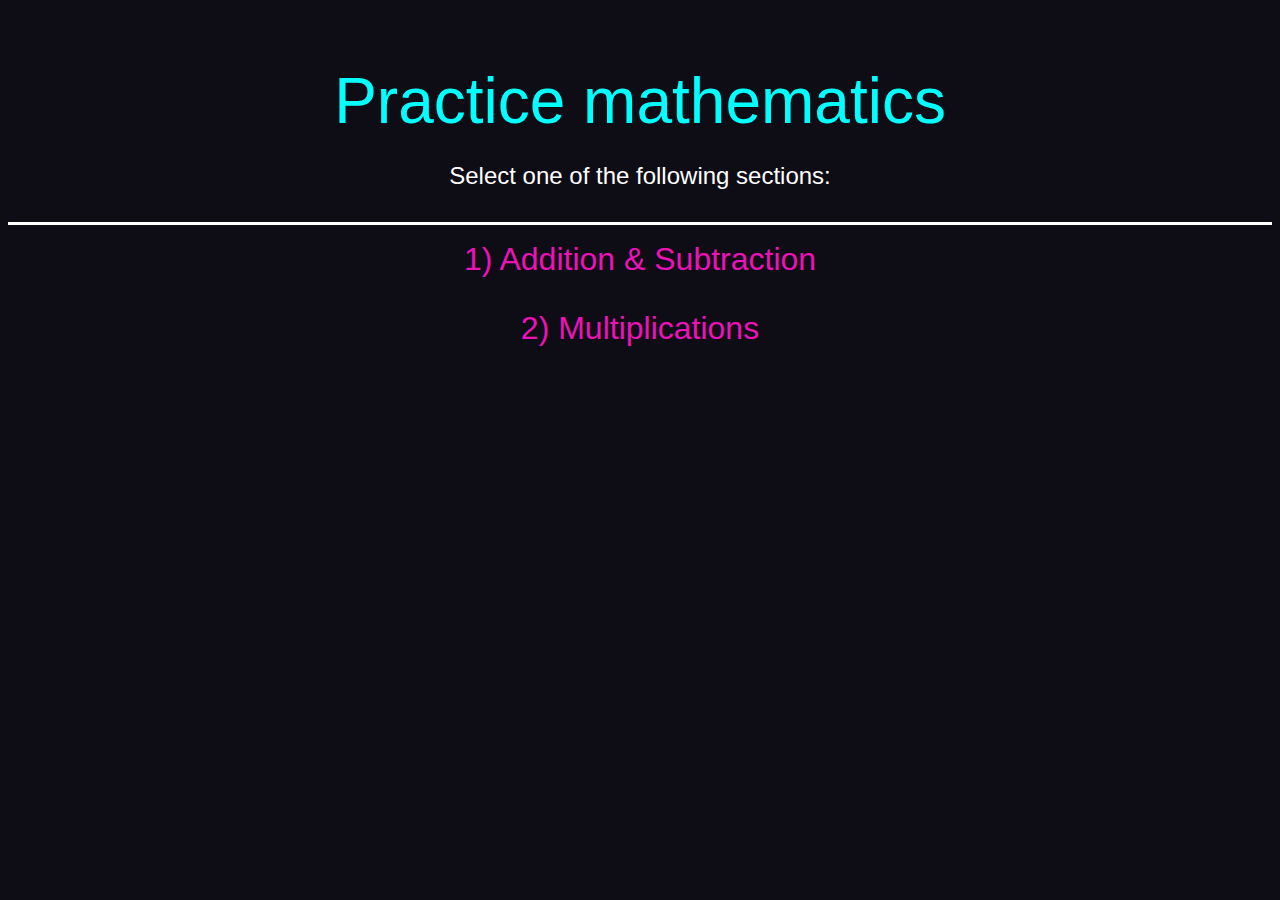
<file: index.html>
<!DOCTYPE html>
<html lang="en">
<head>
    <meta charset="UTF-8">
    <meta http-equiv="X-UA-Compatible" content="IE=edge">
    <meta name="viewport" content="width=device-width, initial-scale=1.0">
    <title>Math practice</title>
    <link rel = "stylesheet" href = "style.css">
</head>
<body>
    <main class = ".main">
        <p class = "fIntro">Practice mathematics</p>
        <p>Select one of the following  sections:</p>
        <div>
            <p class = "op" id = "aNs">) Addition & Subtraction</p>
            <p class = "op" id = "m">) Multiplications</p>
        </div>

    </main>
</body>
<script>
    const aNs = document.querySelector('#aNs')
    aNs.addEventListener('click', ()=>{window.location = "AddSub00.html"})
    const m = document.querySelector('#m')
    m.addEventListener('click', ()=>{window.location = "Multiplication00.html"})
</script>
</html>
</file>
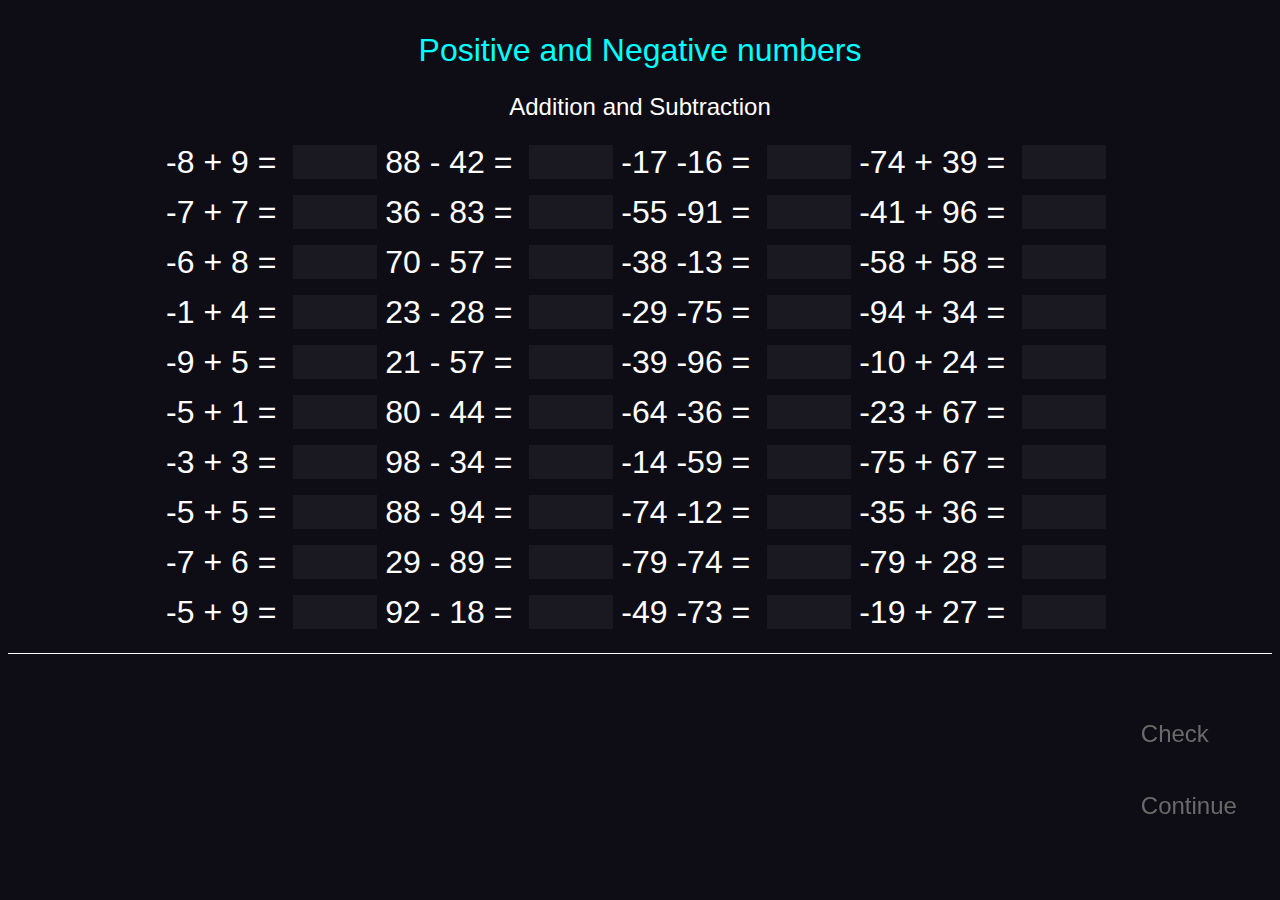
<file: AddSub00.html>
<!DOCTYPE html>
<html lang="en">
<head>
    <meta charset="UTF-8">
    <meta http-equiv="X-UA-Compatible" content="IE=edge">
    <meta name="viewport" content="width=device-width, initial-scale=1.0">
    <title>Addition & Subtraction 01</title>
    <link rel = "stylesheet" href = "style.css"> 
</head>
<body>
    <p class = "intro">Positive and Negative numbers</p>
    <p>Addition and Subtraction</p>
    <section class = "firstBigSection">
    <section>
        <span class = "i">-8 + 9 </span><span>=</span> <input type = "number"class = "iIn"><br>
        <span class = "ii">-7 + 7 </span><span>=</span> <input type = "number"class = "iiIn"><br>
        <span class = "iii">-6 + 8 </span><span>=</span> <input type = "number"class = "iiiIn"><br>
        <span class = "iv">-1 + 4 </span><span>=</span> <input type = "number"class = "ivIn"><br>
        <span class = "v">-9 + 5 </span><span>=</span> <input type = "number"class = "vIn"><br>
        <span class = "vi">-5 + 1 </span><span>=</span> <input type = "number"class = "viIn"><br>
        <span class = "vii">-3 + 3 </span><span>=</span> <input type = "number"class = "viiIn"><br>
        <span class = "viii">-5 + 5 </span><span>=</span> <input type = "number"class = "viiiIn"><br>
        <span class = "ix">-7 + 6 </span><span>=</span> <input type = "number"class = "ixIn"><br>
        <span class = "x">-5 + 9 </span><span>=</span> <input type = "number"class = "xIn"><br>
    </section>
    <section class = "">
        <span class = "i_01">88 - 42 </span><span>=</span> <input type = "number"class = "iIn_01"><br>
        <span class = "ii_01">36 - 83 </span><span>=</span> <input type = "number"class = "iiIn_01"><br>
        <span class = "iii_01">70 - 57 </span><span>=</span> <input type = "number"class = "iiiIn_01"><br>
        <span class = "iv_01">23 - 28 </span><span>=</span> <input type = "number"class = "ivIn_01"><br>
        <span class = "v_01">21 - 57 </span><span>=</span> <input type = "number"class = "vIn_01"><br>
        <span class = "vi_01">80 - 44 </span><span>=</span> <input type = "number"class = "viIn_01"><br>
        <span class = "vii_01">98 - 34 </span><span>=</span> <input type = "number"class = "viiIn_01"><br>
        <span class = "viii_01">88 - 94 </span><span>=</span> <input type = "number"class = "viiiIn_01"><br>
        <span class = "ix_01">29 - 89 </span><span>=</span> <input type = "number"class = "ixIn_01"><br>
        <span class = "x_01">92 - 18 </span><span>=</span> <input type = "number"class = "xIn_01"><br>
    </section>
    <section>
        <span class = "i_02">-17 -16 </span><span>=</span> <input type = "number"class = "iIn_02"><br>
        <span class = "ii_02">-55 -91 </span><span>=</span> <input type = "number"class = "iiIn_02"><br>
        <span class = "iii_02">-38 -13 </span><span>=</span> <input type = "number"class = "iiiIn_02"><br>
        <span class = "iv_02">-29 -75 </span><span>=</span> <input type = "number"class = "ivIn_02"><br>
        <span class = "v_02">-39 -96 </span><span>=</span> <input type = "number"class = "vIn_02"><br>
        <span class = "vi_02">-64 -36 </span><span>=</span> <input type = "number"class = "viIn_02"><br>
        <span class = "vii_02">-14 -59 </span><span>=</span> <input type = "number"class = "viiIn_02"><br>
        <span class = "viii_02">-74 -12 </span><span>=</span> <input type = "number"class = "viiiIn_02"><br>
        <span class = "ix_02">-79 -74 </span><span>=</span> <input type = "number"class = "ixIn_02"><br>
        <span class = "x_02">-49 -73 </span><span>=</span> <input type = "number"class = "xIn_02"><br>
    </section>
    <section>
        <span class = "i_03">-74 + 39 </span><span>=</span> <input type = "number"class = "iIn_03"><br>
        <span class = "ii_03">-41 + 96 </span><span>=</span> <input type = "number"class = "iiIn_03"><br>
        <span class = "iii_03">-58 + 58 </span><span>=</span> <input type = "number"class = "iiiIn_03"><br>
        <span class = "iv_03">-94 + 34 </span><span>=</span> <input type = "number"class = "ivIn_03"><br>
        <span class = "v_03">-10 + 24 </span><span>=</span> <input type = "number"class = "vIn_03"><br>
        <span class = "vi_03">-23 + 67 </span><span>=</span> <input type = "number"class = "viIn_03"><br>
        <span class = "vii_03">-75 + 67 </span><span>=</span> <input type = "number"class = "viiIn_03"><br>
        <span class = "viii_03">-35 + 36 </span><span>=</span> <input type = "number"class = "viiiIn_03"><br>
        <span class = "ix_03">-79 + 28 </span><span>=</span> <input type = "number"class = "ixIn_03"><br>
        <span class = "x_03">-19 + 27 </span><span>=</span> <input type = "number"class = "xIn_03"><br>
    </section>
</section>
<button class = "checkButton01">Check</button>
<button class = "continueButton01"> Continue </button>
</body>
<script rel="text" src="AddSubBackEnd.js"></script>
<script>
    const newLocation = function(x){
    window.location = x
    }
    continue01.addEventListener('click', ()=>newLocation('AddSub01.html'))
</script>
</html>
</file>
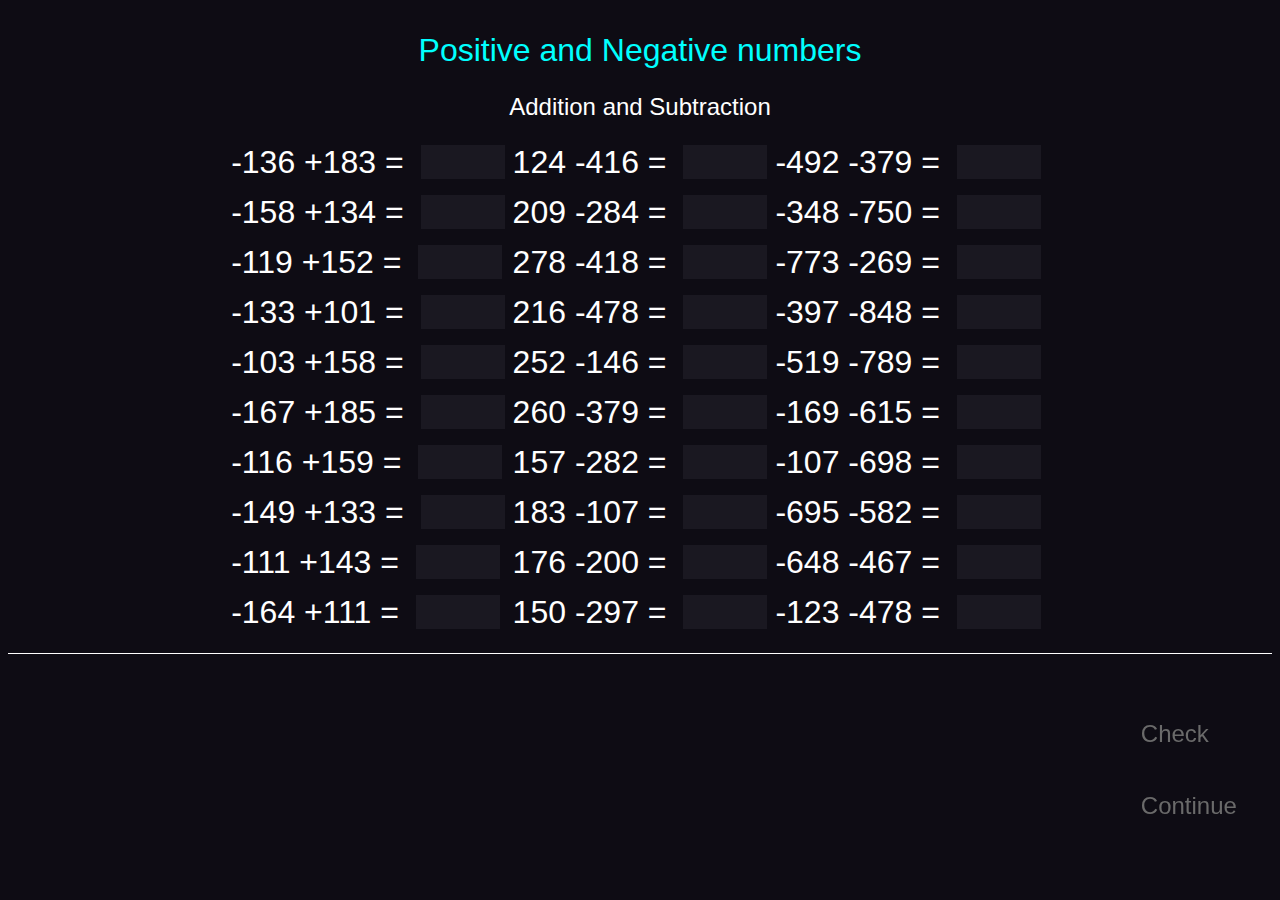
<file: AddSub01.html>
<!DOCTYPE html>
<html lang="en">
<head>
    <meta charset="UTF-8">
    <meta http-equiv="X-UA-Compatible" content="IE=edge">
    <meta name="viewport" content="width=device-width, initial-scale=1.0">
    <title>Addition & Subtraction 02</title>
    <link rel = "stylesheet" href="style.css">
</head>
<body>
    <p class = "intro">Positive and Negative numbers</p>
    <p>Addition and Subtraction</p>
    <section class = "firstBigSection">
        <section>
            <span class = "i">-136 +183 </span><span>=</span> <input type = "number"class = "iIn"><br>
            <span class = "ii">-158 +134 </span><span>=</span> <input type = "number"class = "iiIn"><br>
            <span class = "iii">-119 +152 </span><span>=</span> <input type = "number"class = "iiiIn"><br>
            <span class = "iv">-133 +101 </span><span>=</span> <input type = "number"class = "ivIn"><br>
            <span class = "v">-103 +158 </span><span>=</span> <input type = "number"class = "vIn"><br>
            <span class = "vi">-167 +185 </span><span>=</span> <input type = "number"class = "viIn"><br>
            <span class = "vii">-116 +159 </span><span>=</span> <input type = "number"class = "viiIn"><br>
            <span class = "viii">-149 +133 </span><span>=</span> <input type = "number"class = "viiiIn"><br>
            <span class = "ix">-111 +143 </span><span>=</span> <input type = "number"class = "ixIn"><br>
            <span class = "x">-164 +111 </span><span>=</span> <input type = "number"class = "xIn"><br>
        </section>
        <section>
            <span class = "i_01">124 -416 </span><span>=</span> <input type = "number"class = "iIn_01"><br>
            <span class = "ii_01">209 -284 </span><span>=</span> <input type = "number"class = "iiIn_01"><br>
            <span class = "iii_01">278 -418 </span><span>=</span> <input type = "number"class = "iiiIn_01"><br>
            <span class = "iv_01">216 -478 </span><span>=</span> <input type = "number"class = "ivIn_01"><br>
            <span class = "v_01">252 -146 </span><span>=</span> <input type = "number"class = "vIn_01"><br>
            <span class = "vi_01">260 -379 </span><span>=</span> <input type = "number"class = "viIn_01"><br>
            <span class = "vii_01">157 -282 </span><span>=</span> <input type = "number"class = "viiIn_01"><br>
            <span class = "viii_01">183 -107 </span><span>=</span> <input type = "number"class = "viiiIn_01"><br>
            <span class = "ix_01">176 -200 </span><span>=</span> <input type = "number"class = "ixIn_01"><br>
            <span class = "x_01">150 -297 </span><span>=</span> <input type = "number"class = "xIn_01"><br>
        </section>
        <section>
            <span class = "i_02">-492 -379 </span><span>=</span> <input type = "number"class = "iIn_02"><br>
            <span class = "ii_02">-348 -750 </span><span>=</span> <input type = "number"class = "iiIn_02"><br>
            <span class = "iii_02">-773 -269 </span><span>=</span> <input type = "number"class = "iiiIn_02"><br>
            <span class = "iv_02">-397 -848 </span><span>=</span> <input type = "number"class = "ivIn_02"><br>
            <span class = "v_02">-519 -789 </span><span>=</span> <input type = "number"class = "vIn_02"><br>
            <span class = "vi_02">-169 -615 </span><span>=</span> <input type = "number"class = "viIn_02"><br>
            <span class = "vii_02">-107 -698 </span><span>=</span> <input type = "number"class = "viiIn_02"><br>
            <span class = "viii_02">-695 -582 </span><span>=</span> <input type = "number"class = "viiiIn_02"><br>
            <span class = "ix_02">-648 -467 </span><span>=</span> <input type = "number"class = "ixIn_02"><br>
            <span class = "x_02">-123 -478 </span><span>=</span> <input type = "number"class = "xIn_02"><br>
        </section>
        
    </section>
</section>
<button class = "checkButton01">Check</button>
<button class = "continueButton02"> Continue </button>
</body>
<script rel = "text" src="AddSubBackEnd.js"></script>
<script>
    const newLocation = function(x){
    window.location = x}
    continue02.addEventListener('click', ()=>newLocation('AddSub02.html'))  
</script>
</html>
</file>
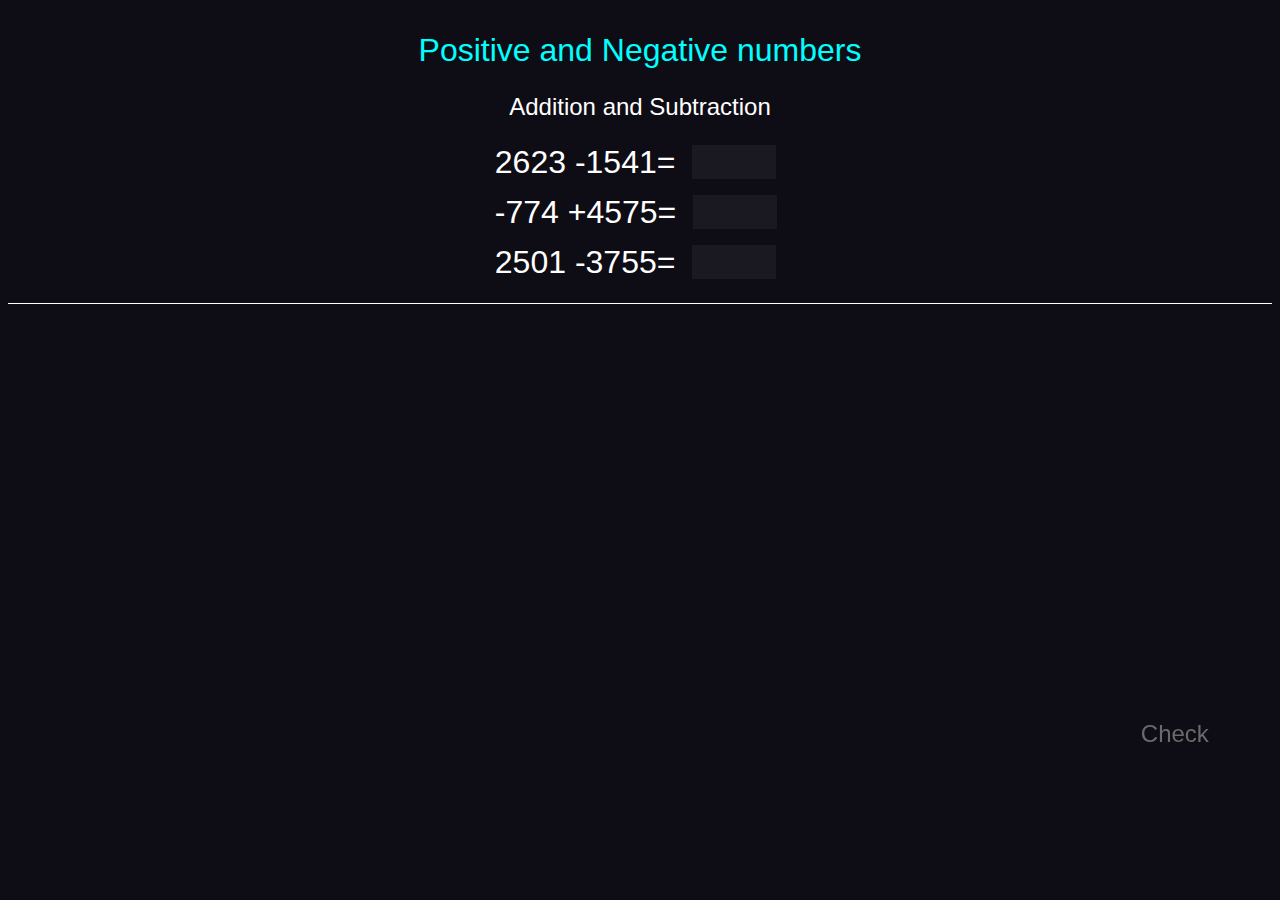
<file: AddSub02.html>
<!DOCTYPE html>
<html lang="en">
<head>
    <meta charset="UTF-8">
    <meta http-equiv="X-UA-Compatible" content="IE=edge">
    <meta name="viewport" content="width=device-width, initial-scale=1.0">
    <title>Addition & Subtraction 03</title>
    <link rel = "stylesheet" href="style.css">
</head>
<body>
    <p class = "intro">Positive and Negative numbers</p>
    <p>Addition and Subtraction</p>
    <section class = "firstBigSection">
        <section>
            <span class = "i"> 2623 -1541</span><span><span>=</span> <input type = "number" class = "iIn"><br>
            <span class = "ii"> -774 +4575</span><span><span>=</span> <input type = "number" class = "iiIn"><br>
            <span class = "iii"> 2501 -3755</span><span><span>=</span> <input type = "number" class = "iiiIn"><br>
        </section>
    </section>
</section>
<button class = "checkButton01">Check</button>

</body>
<script rel = "text" src="AddSubBackEnd.js"></script>
<script>
    // alert('You can you use paper and pen')
</script>
</html>
</file>
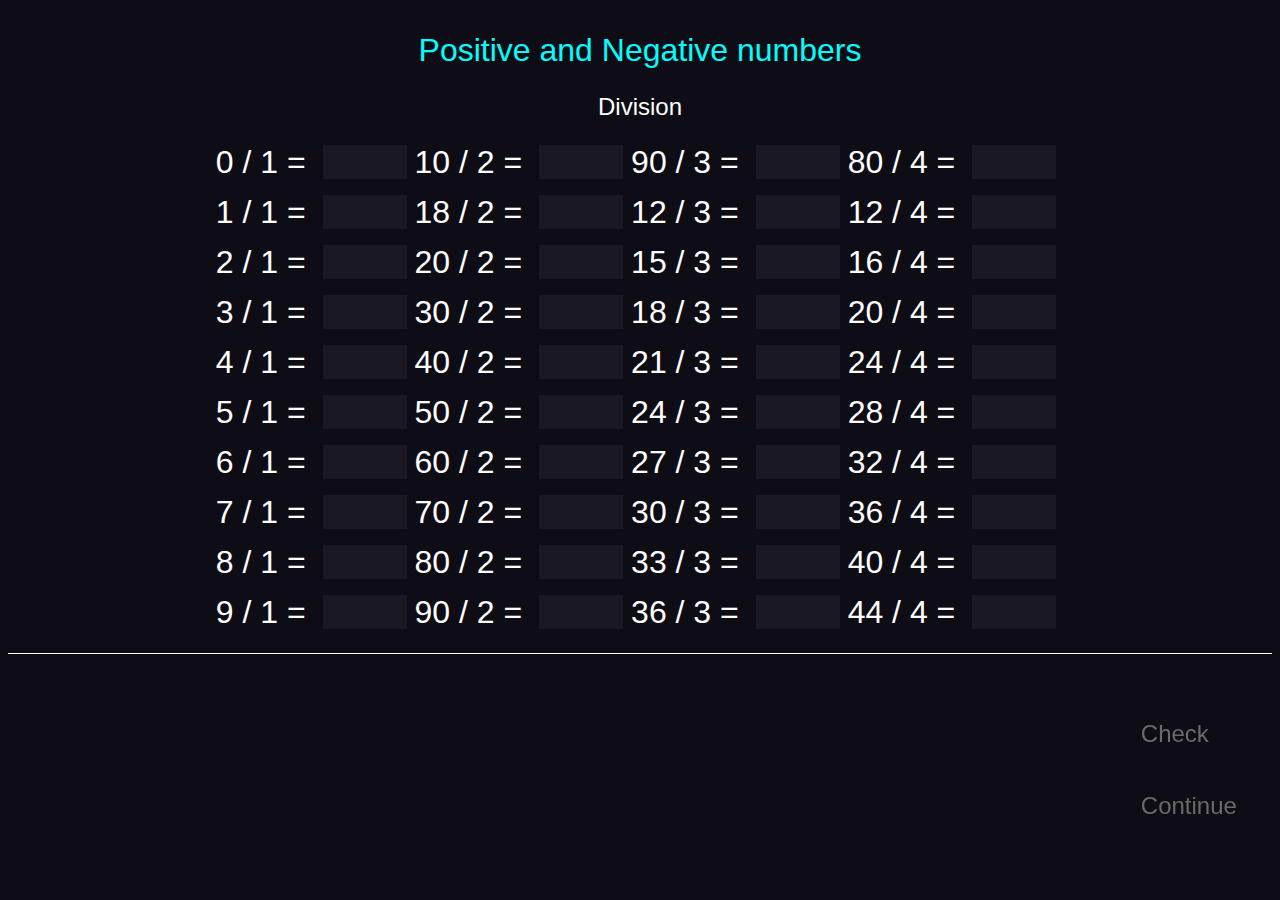
<file: Division00.html>
<!DOCTYPE html>
<html lang="en">
<head>
    <meta charset="UTF-8">
    <meta http-equiv="X-UA-Compatible" content="IE=edge">
    <meta name="viewport" content="width=device-width, initial-scale=1.0">
    <title>Division 01</title>
    <link rel = "stylesheet" href="style.css">
</head>
<body>
    <p class = "intro">Positive and Negative numbers</p>
    <p>Division</p>
    <section class = "firstBigSection">
        <section>
            <span class = "i">0 / 1 </span><span>=</span> <input type = "number"class = "iIn"><br>
            <span class = "ii">1 / 1 </span><span>=</span> <input type = "number"class = "iiIn"><br>
            <span class = "iii">2 / 1 </span><span>=</span> <input type = "number"class = "iiiIn"><br>
            <span class = "iv">3 / 1 </span><span>=</span> <input type = "number"class = "ivIn"><br>
            <span class = "v">4 / 1 </span><span>=</span> <input type = "number"class = "vIn"><br>
            <span class = "vi">5 / 1 </span><span>=</span> <input type = "number"class = "viIn"><br>
            <span class = "vii">6 / 1 </span><span>=</span> <input type = "number"class = "viiIn"><br>
            <span class = "viii">7 / 1 </span><span>=</span> <input type = "number"class = "viiiIn"><br>
            <span class = "ix">8 / 1 </span><span>=</span> <input type = "number"class = "ixIn"><br>
            <span class = "x">9 / 1 </span><span>=</span> <input type = "number"class = "xIn"><br>
        </section>
        <section>
            <span class = "i_01">10  / 2 </span><span>=</span> <input type = "number"class = "iIn_01"><br>
            <span class = "ii_01">18 / 2 </span><span>=</span> <input type = "number"class = "iiIn_01"><br>
            <span class = "iii_01">20 / 2 </span><span>=</span> <input type = "number"class = "iiiIn_01"><br>
            <span class = "iv_01">30 / 2 </span><span>=</span> <input type = "number"class = "ivIn_01"><br>
            <span class = "v_01">40 / 2 </span><span>=</span> <input type = "number"class = "vIn_01"><br>
            <span class = "vi_01">50 / 2 </span><span>=</span> <input type = "number"class = "viIn_01"><br>
            <span class = "vii_01">60 / 2 </span><span>=</span> <input type = "number"class = "viiIn_01"><br>
            <span class = "viii_01">70 / 2 </span><span>=</span> <input type = "number"class = "viiiIn_01"><br>
            <span class = "ix_01">80 / 2 </span><span>=</span> <input type = "number"class = "ixIn_01"><br>
            <span class = "x_01">90 / 2 </span><span>=</span> <input type = "number"class = "xIn_01"><br>
        </section>
        <section>
            <span class = "i_02">90 / 3 </span><span>=</span> <input type = "number"class = "iIn_02"><br>
            <span class = "ii_02">12 / 3 </span><span>=</span> <input type = "number"class = "iiIn_02"><br>
            <span class = "iii_02">15 / 3 </span><span>=</span> <input type = "number"class = "iiiIn_02"><br>
            <span class = "iv_02">18 / 3 </span><span>=</span> <input type = "number"class = "ivIn_02"><br>
            <span class = "v_02">21 / 3 </span><span>=</span> <input type = "number"class = "vIn_02"><br>
            <span class = "vi_02">24 / 3 </span><span>=</span> <input type = "number"class = "viIn_02"><br>
            <span class = "vii_02">27 / 3 </span><span>=</span> <input type = "number"class = "viiIn_02"><br>
            <span class = "viii_02">30 / 3 </span><span>=</span> <input type = "number"class = "viiiIn_02"><br>
            <span class = "ix_02">33 / 3 </span><span>=</span> <input type = "number"class = "ixIn_02"><br>
            <span class = "x_02">36 / 3 </span><span>=</span> <input type = "number"class = "xIn_02"><br>
        </section>
        <section>
<span class = "i_03">80 / 4 </span><span>=</span> <input type = "number"class = "iIn_03"><br>
<span class = "ii_03">12 / 4 </span><span>=</span> <input type = "number"class = "iiIn_03"><br>
<span class = "iii_03">16 / 4 </span><span>=</span> <input type = "number"class = "iiiIn_03"><br>
<span class = "iv_03">20 / 4 </span><span>=</span> <input type = "number"class = "ivIn_03"><br>
<span class = "v_03">24 / 4 </span><span>=</span> <input type = "number"class = "vIn_03"><br>
<span class = "vi_03">28 / 4 </span><span>=</span> <input type = "number"class = "viIn_03"><br>
<span class = "vii_03">32 / 4 </span><span>=</span> <input type = "number"class = "viiIn_03"><br>
<span class = "viii_03">36 / 4 </span><span>=</span> <input type = "number"class = "viiiIn_03"><br>
<span class = "ix_03">40 / 4 </span><span>=</span> <input type = "number"class = "ixIn_03"><br>
<span class = "x_03">44 / 4 </span><span>=</span> <input type = "number"class = "xIn_03"><br>
        </section>
    </section>
</section>
<button class = "checkButton01">Check</button>
<button class = "continueButton02"> Continue </button>
</body>
<script rel = "text" src="AddSubBackEnd.js"></script>
<script>
    const cB01 = document.querySelector('.continueButton02')
    const newLocation = function(x){
    window.location = x}
    cB01.addEventListener('click', ()=>newLocation('Division01.html'))  
</script>
</html>
</file>
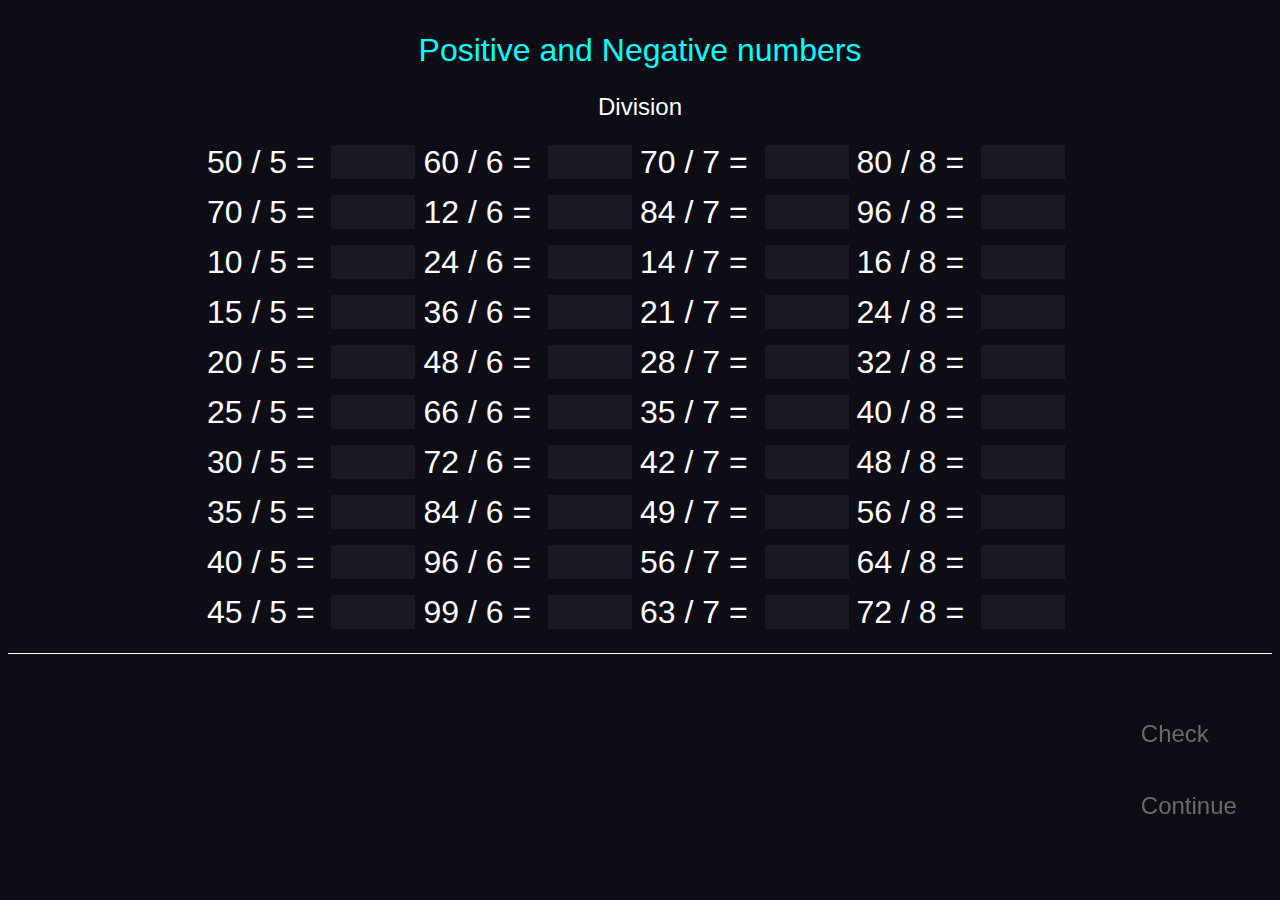
<file: Division01.html>
<!DOCTYPE html>
<html lang="en">
<head>
    <meta charset="UTF-8">
    <meta http-equiv="X-UA-Compatible" content="IE=edge">
    <meta name="viewport" content="width=device-width, initial-scale=1.0">
    <title>Division 01</title>
    <link rel = "stylesheet" href="style.css">
</head>
<body>
    <p class = "intro">Positive and Negative numbers</p>
    <p>Division</p>
    <section class = "firstBigSection">
    <section>
        <span class = "i">50 / 5 </span><span>=</span> <input type = "number"class = "iIn"><br>
        <span class = "ii">70 / 5 </span><span>=</span> <input type = "number"class = "iiIn"><br>
        <span class = "iii">10 / 5 </span><span>=</span> <input type = "number"class = "iiiIn"><br>
        <span class = "iv">15 / 5 </span><span>=</span> <input type = "number"class = "ivIn"><br>
        <span class = "v">20 / 5 </span><span>=</span> <input type = "number"class = "vIn"><br>
        <span class = "vi">25 / 5 </span><span>=</span> <input type = "number"class = "viIn"><br>
        <span class = "vii">30 / 5 </span><span>=</span> <input type = "number"class = "viiIn"><br>
        <span class = "viii">35 / 5 </span><span>=</span> <input type = "number"class = "viiiIn"><br>
        <span class = "ix">40 / 5 </span><span>=</span> <input type = "number"class = "ixIn"><br>
        <span class = "x">45 / 5 </span><span>=</span> <input type = "number"class = "xIn"><br>
    </section>
    <section>
        <span class = "i_01">60 / 6 </span><span>=</span> <input type = "number"class = "iIn_01"><br>
        <span class = "ii_01">12 / 6 </span><span>=</span> <input type = "number"class = "iiIn_01"><br>
        <span class = "iii_01">24 / 6 </span><span>=</span> <input type = "number"class = "iiiIn_01"><br>
        <span class = "iv_01">36 / 6 </span><span>=</span> <input type = "number"class = "ivIn_01"><br>
        <span class = "v_01">48 / 6 </span><span>=</span> <input type = "number"class = "vIn_01"><br>
        <span class = "vi_01">66 / 6 </span><span>=</span> <input type = "number"class = "viIn_01"><br>
        <span class = "vii_01">72 / 6 </span><span>=</span> <input type = "number"class = "viiIn_01"><br>
        <span class = "viii_01">84 / 6 </span><span>=</span> <input type = "number"class = "viiiIn_01"><br>
        <span class = "ix_01">96 / 6 </span><span>=</span> <input type = "number"class = "ixIn_01"><br>
        <span class = "x_01">99 / 6 </span><span>=</span> <input type = "number"class = "xIn_01"><br>
    </section>
    <section>
        <span class = "i_02">70 / 7 </span><span>=</span> <input type = "number"class = "iIn_02"><br>
        <span class = "ii_02">84 / 7 </span><span>=</span> <input type = "number"class = "iiIn_02"><br>
        <span class = "iii_02">14 / 7 </span><span>=</span> <input type = "number"class = "iiiIn_02"><br>
        <span class = "iv_02">21 / 7 </span><span>=</span> <input type = "number"class = "ivIn_02"><br>
        <span class = "v_02">28 / 7 </span><span>=</span> <input type = "number"class = "vIn_02"><br>
        <span class = "vi_02">35 / 7 </span><span>=</span> <input type = "number"class = "viIn_02"><br>
        <span class = "vii_02">42 / 7 </span><span>=</span> <input type = "number"class = "viiIn_02"><br>
        <span class = "viii_02">49 / 7 </span><span>=</span> <input type = "number"class = "viiiIn_02"><br>
        <span class = "ix_02">56 / 7 </span><span>=</span> <input type = "number"class = "ixIn_02"><br>
        <span class = "x_02">63 / 7 </span><span>=</span> <input type = "number"class = "xIn_02"><br>
    </section>
    <section>
        <span class = "i_03">80 / 8 </span><span>=</span> <input type = "number"class = "iIn_03"><br>
        <span class = "ii_03">96 / 8 </span><span>=</span> <input type = "number"class = "iiIn_03"><br>
        <span class = "iii_03">16 / 8 </span><span>=</span> <input type = "number"class = "iiiIn_03"><br>
        <span class = "iv_03">24 / 8 </span><span>=</span> <input type = "number"class = "ivIn_03"><br>
        <span class = "v_03">32 / 8 </span><span>=</span> <input type = "number"class = "vIn_03"><br>
        <span class = "vi_03">40 / 8 </span><span>=</span> <input type = "number"class = "viIn_03"><br>
        <span class = "vii_03">48 / 8 </span><span>=</span> <input type = "number"class = "viiIn_03"><br>
        <span class = "viii_03">56 / 8 </span><span>=</span> <input type = "number"class = "viiiIn_03"><br>
        <span class = "ix_03">64 / 8 </span><span>=</span> <input type = "number"class = "ixIn_03"><br>
        <span class = "x_03">72 / 8 </span><span>=</span> <input type = "number"class = "xIn_03"><br>
    </section>
</section>
<button class = "checkButton01">Check</button>
<button class = "continueButton02"> Continue </button>
</body>
<script rel = "text" src="AddSubBackEnd.js"></script>
<script>
    const cb01 = document.querySelector('.cButton01')
    const newLocation = function(x){
    window.location = x}
    cb01.addEventListener('click', ()=>newLocation('Division01.html'))  
</script>
</html>
</file>
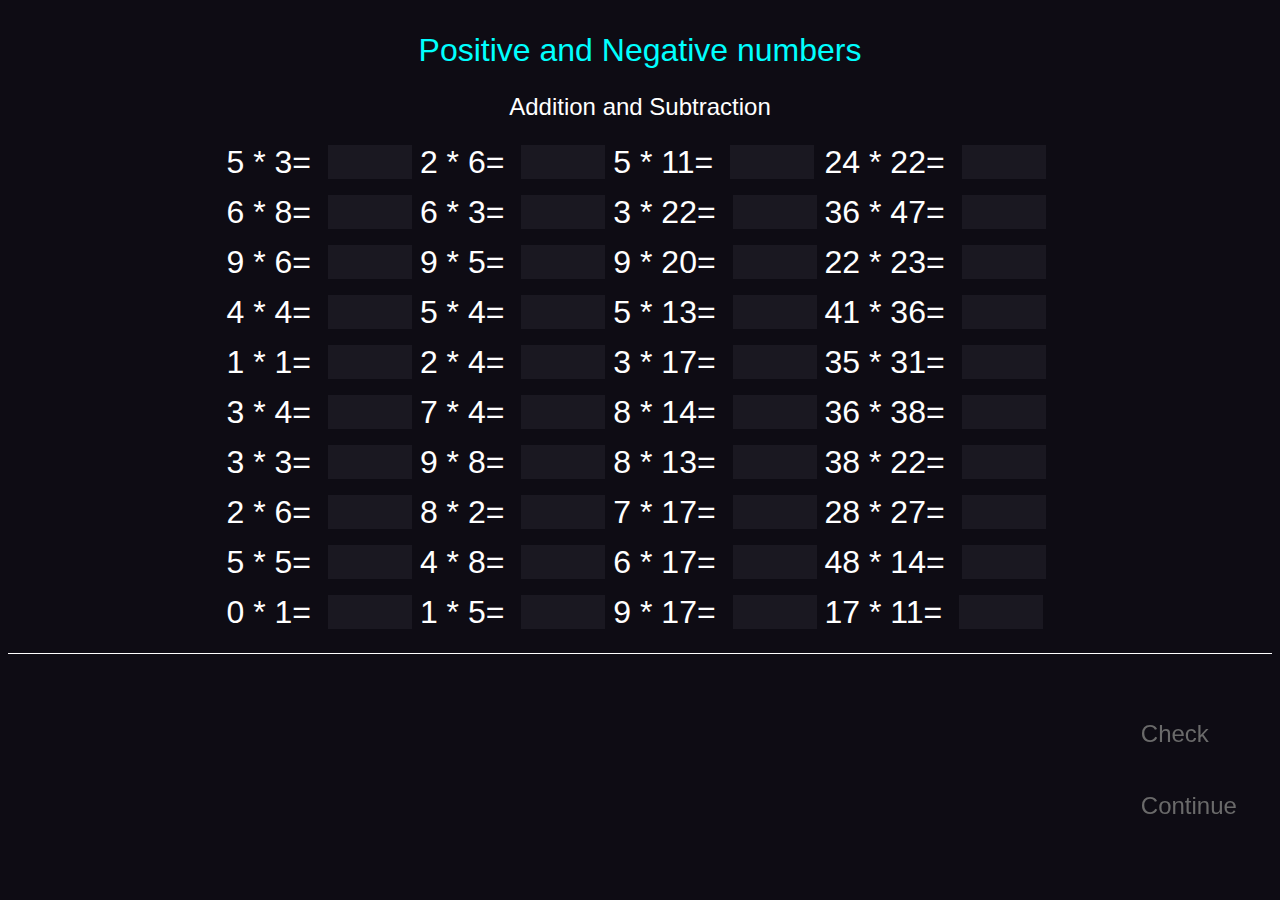
<file: Multiplication00.html>
<!DOCTYPE html>
<html lang="en">
<head>
    <meta charset="UTF-8">
    <meta http-equiv="X-UA-Compatible" content="IE=edge">
    <meta name="viewport" content="width=device-width, initial-scale=1.0">
    <title>Multiplication01</title>
    <link rel = "stylesheet" href = "style.css">
</head>
<body>
    <p class = "intro">Positive and Negative numbers</p>
    <p>Addition and Subtraction</p>
    <section class = "firstBigSection">
        <section>
            <span class = "i">5 * 3</span><span><span>=</span> <input type = "number" class = "iIn"><br>
            <span class = "ii">6 * 8</span><span><span>=</span> <input type = "number" class = "iiIn"><br>
            <span class = "iii">9 * 6</span><span><span>=</span> <input type = "number" class = "iiiIn"><br>
            <span class = "iv">4 * 4</span><span><span>=</span> <input type = "number" class = "ivIn"><br>
            <span class = "v">1 * 1</span><span><span>=</span> <input type = "number" class = "vIn"><br>
            <span class = "vi">3 * 4</span><span><span>=</span> <input type = "number" class = "viIn"><br>
            <span class = "vii">3 * 3</span><span><span>=</span> <input type = "number" class = "viiIn"><br>
            <span class = "viii">2 * 6</span><span><span>=</span> <input type = "number" class = "viiiIn"><br>
            <span class = "ix">5 * 5</span><span><span>=</span> <input type = "number" class = "ixIn"><br>
            <span class = "x">0 * 1</span><span><span>=</span> <input type = "number" class = "xIn"><br>
        </section>
        <section>
            <span class = "i_01">2 * 6</span><span><span>=</span> <input type = "number" class = "iIn_01"><br>
            <span class = "ii_01">6 * 3</span><span><span>=</span> <input type = "number" class = "iiIn_01"><br>
            <span class = "iii_01">9 * 5</span><span><span>=</span> <input type = "number" class = "iiiIn_01"><br>
            <span class = "iv_01">5 * 4</span><span><span>=</span> <input type = "number" class = "ivIn_01"><br>
            <span class = "v_01">2 * 4</span><span><span>=</span> <input type = "number" class = "vIn_01"><br>
            <span class = "vi_01">7 * 4</span><span><span>=</span> <input type = "number" class = "viIn_01"><br>
            <span class = "vii_01">9 * 8</span><span><span>=</span> <input type = "number" class = "viiIn_01"><br>
            <span class = "viii_01">8 * 2</span><span><span>=</span> <input type = "number" class = "viiiIn_01"><br>
            <span class = "ix_01">4 * 8</span><span><span>=</span> <input type = "number" class = "ixIn_01"><br>
            <span class = "x_01">1 * 5</span><span><span>=</span> <input type = "number" class = "xIn_01"><br>            
        </section>
        <section>
            <span class = "i_02">5 * 11</span><span><span>=</span> <input type = "number" class = "iIn_02"><br>
            <span class = "ii_02">3 * 22</span><span><span>=</span> <input type = "number" class = "iiIn_02"><br>
            <span class = "iii_02">9 * 20</span><span><span>=</span> <input type = "number" class = "iiiIn_02"><br>
            <span class = "iv_02">5 * 13</span><span><span>=</span> <input type = "number" class = "ivIn_02"><br>
            <span class = "v_02">3 * 17</span><span><span>=</span> <input type = "number" class = "vIn_02"><br>
            <span class = "vi_02">8 * 14</span><span><span>=</span> <input type = "number" class = "viIn_02"><br>
            <span class = "vii_02">8 * 13</span><span><span>=</span> <input type = "number" class = "viiIn_02"><br>
            <span class = "viii_02">7 * 17</span><span><span>=</span> <input type = "number" class = "viiiIn_02"><br>
            <span class = "ix_02">6 * 17</span><span><span>=</span> <input type = "number" class = "ixIn_02"><br>
            <span class = "x_02">9 * 17</span><span><span>=</span> <input type = "number" class = "xIn_02"><br>
        </section>
        <section>
            <span class = "i_03">24 * 22</span><span><span>=</span> <input type = "number" class = "iIn_03"><br>
            <span class = "ii_03">36 * 47</span><span><span>=</span> <input type = "number" class = "iiIn_03"><br>
            <span class = "iii_03">22 * 23</span><span><span>=</span> <input type = "number" class = "iiiIn_03"><br>
            <span class = "iv_03">41 * 36</span><span><span>=</span> <input type = "number" class = "ivIn_03"><br>
            <span class = "v_03">35 * 31</span><span><span>=</span> <input type = "number" class = "vIn_03"><br>
            <span class = "vi_03">36 * 38</span><span><span>=</span> <input type = "number" class = "viIn_03"><br>
            <span class = "vii_03">38 * 22</span><span><span>=</span> <input type = "number" class = "viiIn_03"><br>
            <span class = "viii_03">28 * 27</span><span><span>=</span> <input type = "number" class = "viiiIn_03"><br>
            <span class = "ix_03">48 * 14</span><span><span>=</span> <input type = "number" class = "ixIn_03"><br>
            <span class = "x_03">17 * 11</span><span><span>=</span> <input type = "number" class = "xIn_03"><br>
        </section>
    </section>
</section>
<button class = "checkButton01">Check</button>
<button class = "continueButton01"> Continue </button>
</body>
<script rel = "text" src = "AddSubBackEnd.js"></script>
<script>
    conButton = document.querySelector('.continueButton01')
    const newLocation = function(x){
    window.location = x}
    conButton.addEventListener('click', ()=>newLocation('Multiplication01.html'))  
</script>
</html>
</file>
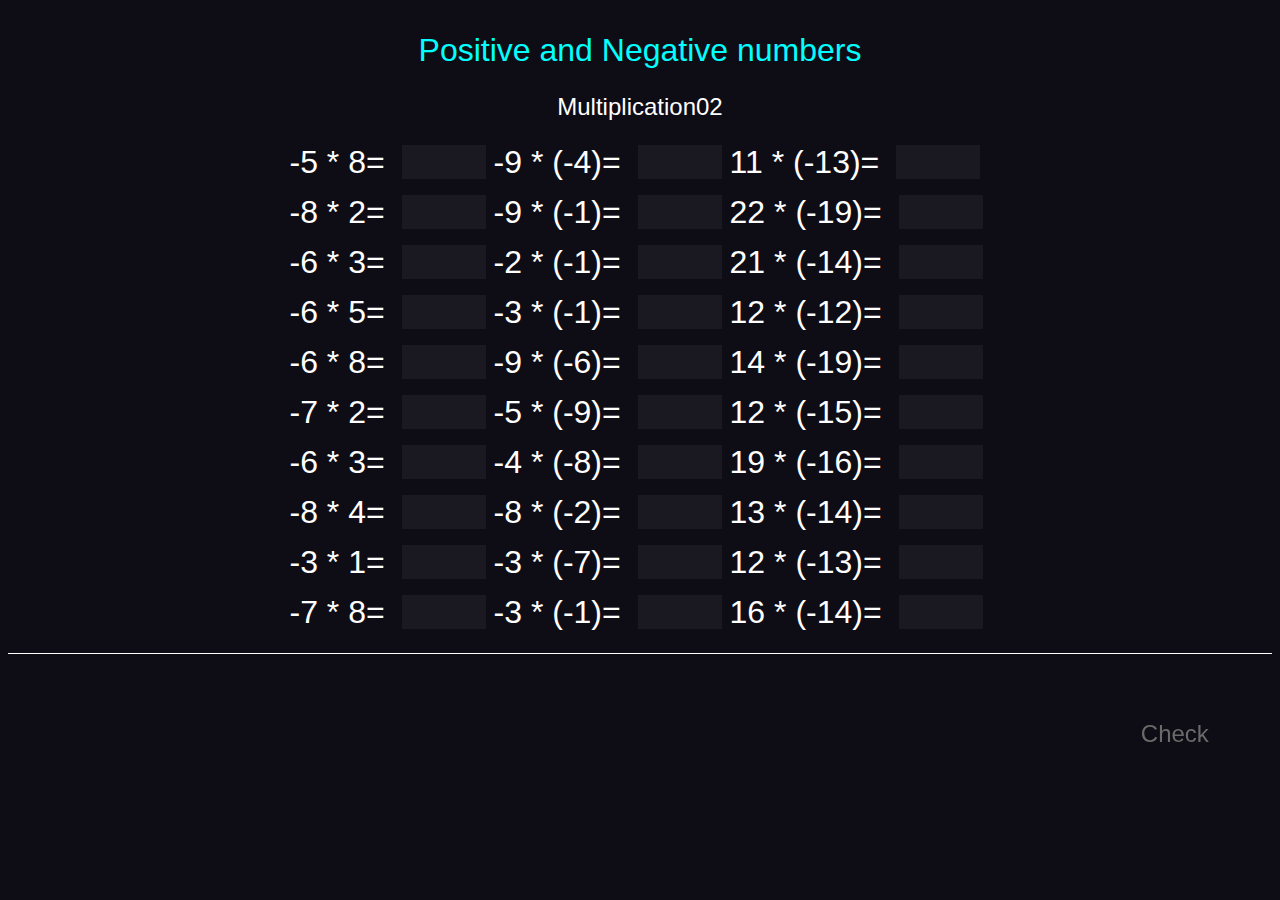
<file: Multiplication01.html>
<!DOCTYPE html>
<html lang="en">
<head>
    <meta charset="UTF-8">
    <meta http-equiv="X-UA-Compatible" content="IE=edge">
    <meta name="viewport" content="width=device-width, initial-scale=1.0">
    <title>Multiplication</title>
    <link rel = "stylesheet" href = "style.css">
</head>
<body>
    <p class = "intro">Positive and Negative numbers</p>
    <p>Multiplication02</p>
    <section class = "firstBigSection">
    <section>
        <span class = "i">-5 * 8</span><span><span>=</span> <input type = "number" class = "iIn"><br>
        <span class = "ii">-8 * 2</span><span><span>=</span> <input type = "number" class = "iiIn"><br>
        <span class = "iii">-6 * 3</span><span><span>=</span> <input type = "number" class = "iiiIn"><br>
        <span class = "iv">-6 * 5</span><span><span>=</span> <input type = "number" class = "ivIn"><br>
        <span class = "v">-6 * 8</span><span><span>=</span> <input type = "number" class = "vIn"><br>
        <span class = "vi">-7 * 2</span><span><span>=</span> <input type = "number" class = "viIn"><br>
        <span class = "vii">-6 * 3</span><span><span>=</span> <input type = "number" class = "viiIn"><br>
        <span class = "viii">-8 * 4</span><span><span>=</span> <input type = "number" class = "viiiIn"><br>
        <span class = "ix">-3 * 1</span><span><span>=</span> <input type = "number" class = "ixIn"><br>
        <span class = "x">-7 * 8</span><span><span>=</span> <input type = "number" class = "xIn"><br>
    </section>
    <section>
        <span class = "i_01">-9 * (-4)</span><span><span>=</span> <input type = "number" class = "iIn_01"><br>
        <span class = "ii_01">-9 * (-1)</span><span><span>=</span> <input type = "number" class = "iiIn_01"><br>
        <span class = "iii_01">-2 * (-1)</span><span><span>=</span> <input type = "number" class = "iiiIn_01"><br>
        <span class = "iv_01">-3 * (-1)</span><span><span>=</span> <input type = "number" class = "ivIn_01"><br>
        <span class = "v_01">-9 * (-6)</span><span><span>=</span> <input type = "number" class = "vIn_01"><br>
        <span class = "vi_01">-5 * (-9)</span><span><span>=</span> <input type = "number" class = "viIn_01"><br>
        <span class = "vii_01">-4 * (-8)</span><span><span>=</span> <input type = "number" class = "viiIn_01"><br>
        <span class = "viii_01">-8 * (-2)</span><span><span>=</span> <input type = "number" class = "viiiIn_01"><br>
        <span class = "ix_01">-3 * (-7)</span><span><span>=</span> <input type = "number" class = "ixIn_01"><br>
        <span class = "x_01">-3 * (-1)</span><span><span>=</span> <input type = "number" class = "xIn_01"><br>
    </section>
    <section>
        <span class = "i_02">11 * (-13)</span><span><span>=</span> <input type = "number" class = "iIn_02"><br>
<span class = "ii_02">22 * (-19)</span><span><span>=</span> <input type = "number" class = "iiIn_02"><br>
<span class = "iii_02">21 * (-14)</span><span><span>=</span> <input type = "number" class = "iiiIn_02"><br>
<span class = "iv_02">12 * (-12)</span><span><span>=</span> <input type = "number" class = "ivIn_02"><br>
<span class = "v_02">14 * (-19)</span><span><span>=</span> <input type = "number" class = "vIn_02"><br>
<span class = "vi_02">12 * (-15)</span><span><span>=</span> <input type = "number" class = "viIn_02"><br>
<span class = "vii_02">19 * (-16)</span><span><span>=</span> <input type = "number" class = "viiIn_02"><br>
<span class = "viii_02">13 * (-14)</span><span><span>=</span> <input type = "number" class = "viiiIn_02"><br>
<span class = "ix_02">12 * (-13)</span><span><span>=</span> <input type = "number" class = "ixIn_02"><br>
<span class = "x_02">16 * (-14)</span><span><span>=</span> <input type = "number" class = "xIn_02"><br>
    </section>
</section>
<button class = "checkButton01">Check</button>
</body>
<script rel = "text" src = "AddSubBackEnd.js"></script>
</html>
</file>
<file: style.css>
:root{
    counter-reset: count;
}
*{
    font-family:sans-serif;
    background-color: rgb(14, 12, 20);
}
p, .firstBigSection, button{
    display: flex;
    justify-content: center;
    align-items: center;

}
p{
    margin-bottom: 0rem;
    font-size: 1.5rem;
    color: white;
}
.intro{
    color: cyan;
    font-size: 2rem;
}
.firstBigSection{
    padding:1rem;
    border-bottom: solid white 1px;
}
section{
    /* display: none; */
    color: white;
    font-size: 2rem;
}
input{
    width: 5rem;
    height: 2rem;
    color: rgb(73, 138, 162);
    background-color:rgb(26, 24, 33) ;
    font-size: 2rem;
    margin:0.5rem;
    border: transparent;
    outline: none;
    transition: 500ms;
}
input:hover{
    background-color:rgb(35, 33, 43);
    color: rgb(71, 171, 208);
    transform: scale(130%);
}
.continueButton01,.checkButton01, .continueButton02{
    position: fixed;
    left: 88.5%;
    bottom: 8%;
    background-color: transparent;
    color: rgb(106, 106, 106);
    font-size: 1.5rem;
    padding: 0.5rem;
    transition: 600ms;
    outline: none;
    border: transparent;
}
.checkButton01{
    bottom:16%;
}
button:hover{
    color: rgb(25, 185, 185);
    cursor: pointer;
}
.fIntro{
    color: cyan;
    font-size: 4rem;
}
.op{
    padding-top: 3rem;
    font-size: 2rem;
    color: rgb(235, 18, 184) ;
    transition: 500ms;
    margin:0rem ;
    padding: 1rem;
    counter-increment: count;
    
}
.op:hover{
    cursor: pointer;
    color: rgb(117, 22, 95) ;
}
.op::before{
    content: counter(count);
}
div{
    margin-top: 2rem;
    border-top:solid white;
}
</file>
